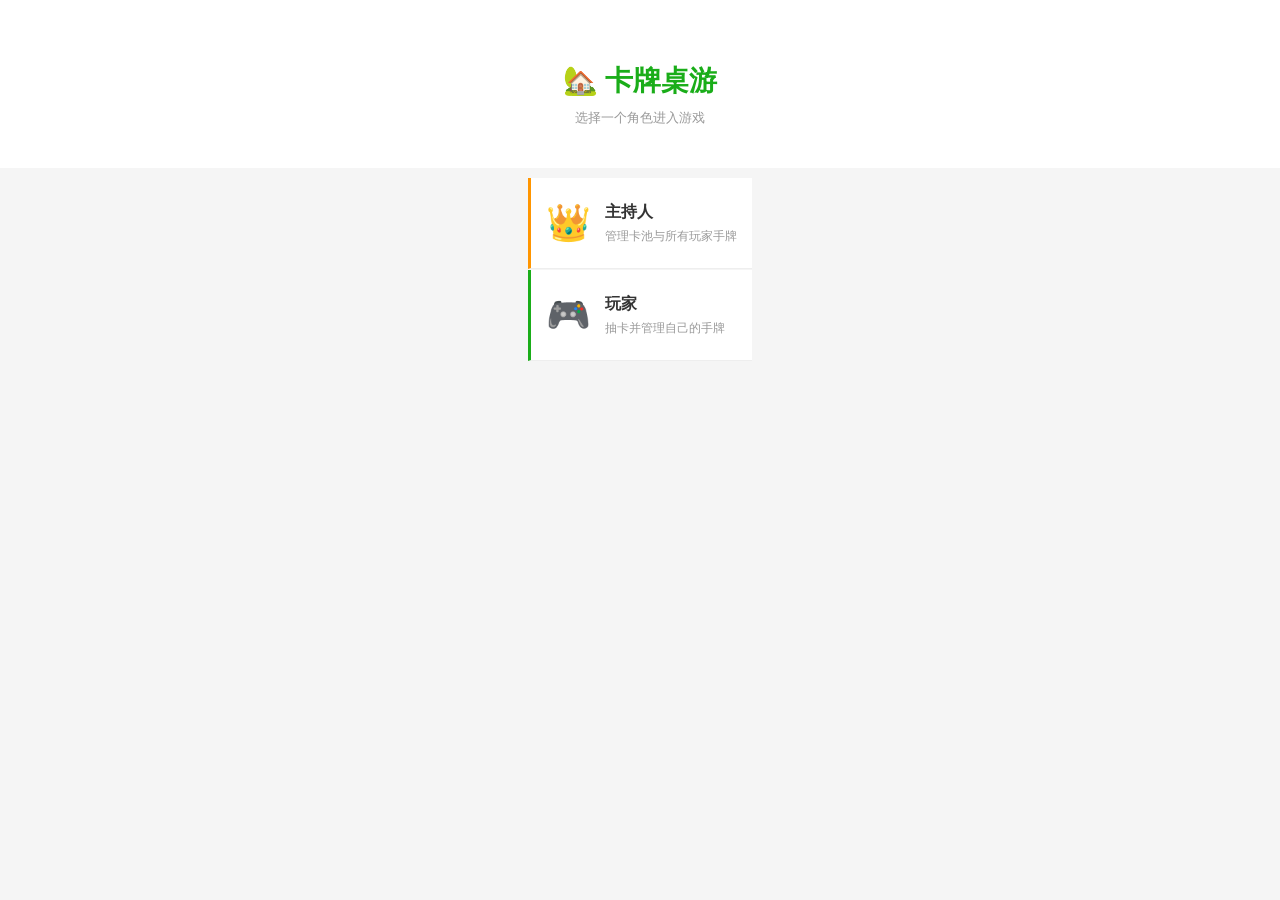
<file: index.html>
<!DOCTYPE html>
<html lang="zh-CN">
<head>
<meta charset="utf-8">
<meta name="viewport" content="width=device-width, initial-scale=1.0, maximum-scale=1.0, user-scalable=no, viewport-fit=cover"/>
<meta name="format-detection" content="telephone=no"/>
<meta name="format-detection" content="email=no"/>
<meta name="apple-mobile-web-app-capable" content="yes"/>
<meta name="apple-mobile-web-app-status-bar-style" content="black-translucent"/>
<meta name="x5-orientation" content="portrait"/>
<meta name="x5-page-mode" content="app"/>
<meta name="msapplication-tap-highlight" content="no"/>
<title>卡牌桌游 - 选择角色</title>
<link rel="stylesheet" href="style.css">
</head>
<body class="entry-page">
<div class="entry-header">
    <h1>🏡 卡牌桌游</h1>
    <p>选择一个角色进入游戏</p>
</div>

<div class="entry-content">
    <a href="host.html" class="entry-card host">
        <span class="entry-icon">👑</span>
        <div class="entry-info">
            <div class="entry-title">主持人</div>
            <div class="entry-desc">管理卡池与所有玩家手牌</div>
        </div>
    </a>
    
    <a href="player.html" class="entry-card player">
        <span class="entry-icon">🎮</span>
        <div class="entry-info">
            <div class="entry-title">玩家</div>
            <div class="entry-desc">抽卡并管理自己的手牌</div>
        </div>
    </a>
</div>

<!-- 自定义提示弹窗 -->
<div id="toastModal" class="modal toast-modal">
    <div class="toast-content">
        <div id="toastMessage" class="toast-message"></div>
        <button class="toast-btn" onclick="closeToast()">确定</button>
    </div>
</div>

<script src="app.js"></script>
</body>
</html>
</file>
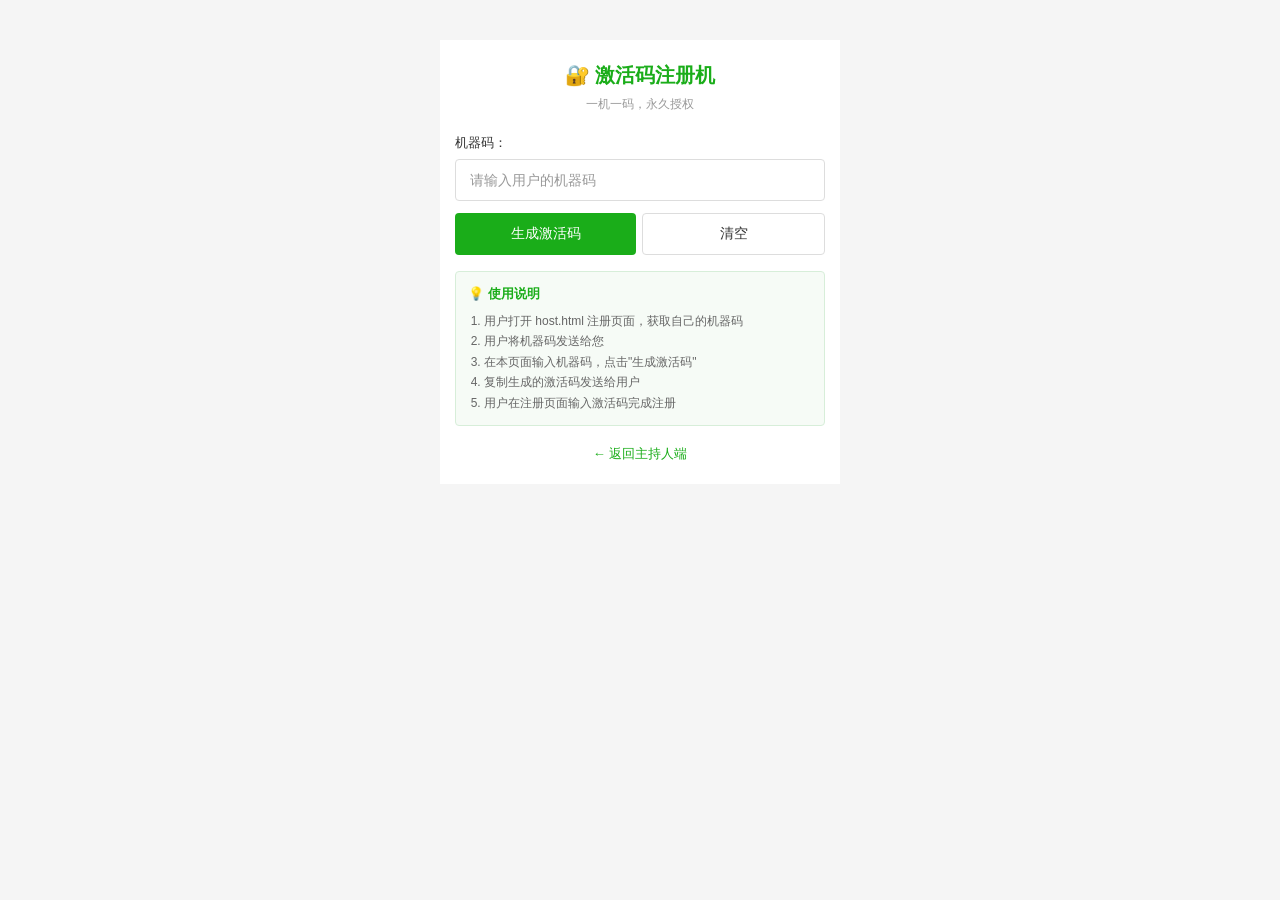
<file: admin.html>
<!DOCTYPE html>
<html lang="zh-CN">
<head>
    <meta charset="UTF-8">
    <meta name="viewport" content="width=device-width, initial-scale=1.0, maximum-scale=1.0, user-scalable=no, viewport-fit=cover"/>
    <meta name="format-detection" content="telephone=no"/>
    <meta name="format-detection" content="email=no"/>
    <meta name="apple-mobile-web-app-capable" content="yes"/>
    <meta name="apple-mobile-web-app-status-bar-style" content="black-translucent"/>
    <meta name="x5-orientation" content="portrait"/>
    <meta name="x5-page-mode" content="app"/>
    <meta name="msapplication-tap-highlight" content="no"/>
    <title>激活码注册机</title>
    <link rel="stylesheet" href="style.css">
    <style>
        body {
            background: #f5f5f5;
            min-height: 100vh;
            display: flex;
            align-items: flex-start;
            justify-content: center;
            padding: 40px 15px 20px;
        }
        
        .admin-container {
            background: #fff;
            border-radius: 0;
            padding: 20px 15px;
            width: 100%;
            max-width: 400px;
            margin: 0 auto;
        }
        
        .admin-header {
            text-align: center;
            margin-bottom: 20px;
        }
        
        .admin-header h1 {
            font-size: 20px;
            font-weight: 600;
            color: #1AAD19;
            margin-bottom: 5px;
        }
        
        .admin-header p {
            font-size: 12px;
            color: #999;
        }
        
        .form-label {
            display: block;
            font-size: 13px;
            font-weight: 500;
            color: #333;
            margin-bottom: 6px;
        }
        
        .code-box {
            background: #1AAD19;
            color: #fff;
            padding: 14px;
            border-radius: 4px;
            margin: 14px 0;
            text-align: center;
        }
        
        .code-box .label {
            font-size: 11px;
            opacity: 0.9;
            margin-bottom: 6px;
        }
        
        .code-box .code {
            font-size: 16px;
            font-weight: 600;
            letter-spacing: 2px;
            font-family: monospace;
            word-break: break-all;
            line-height: 1.5;
        }
        
        .tips-box {
            background: #F6FBF6;
            border: 1px solid #D7EED9;
            border-radius: 4px;
            padding: 12px;
            margin-top: 16px;
        }
        
        .tips-box h4 {
            font-size: 13px;
            color: #1AAD19;
            margin-bottom: 8px;
        }
        
        .tips-box ol {
            margin: 0;
            padding-left: 16px;
            font-size: 12px;
            color: #666;
            line-height: 1.7;
        }
        
        .admin-footer {
            text-align: center;
            margin-top: 16px;
        }
        
        .admin-footer a {
            color: #1AAD19;
            text-decoration: none;
            font-size: 13px;
        }
        
        @media (max-width: 480px) {
            body {
                padding: 30px 10px 15px;
            }
            
            .admin-container {
                padding: 15px 12px;
            }
            
            .admin-header h1 {
                font-size: 18px;
            }
            
            .code-box .code {
                font-size: 14px;
                letter-spacing: 1px;
            }
            
            .tips-box ol {
                font-size: 11px;
            }
            
            .admin-footer a {
                font-size: 12px;
            }
        }
        
        @media (max-width: 400px) {
            body {
                padding: 20px 8px 10px;
            }
            
            .admin-container {
                padding: 12px 10px;
            }
            
            .admin-header h1 {
                font-size: 16px;
            }
            
            .admin-header p {
                font-size: 11px;
            }
            
            .form-label {
                font-size: 12px;
            }
            
            .code-box {
                padding: 10px;
            }
            
            .code-box .code {
                font-size: 12px;
                letter-spacing: 0;
            }
            
            .tips-box {
                padding: 8px;
            }
            
            .tips-box h4 {
                font-size: 12px;
            }
            
            .tips-box ol {
                font-size: 10px;
                line-height: 1.5;
            }
        }
    </style>
</head>
<body>
    <div class="admin-container">
        <div class="admin-header">
            <h1>🔐 激活码注册机</h1>
            <p>一机一码，永久授权</p>
        </div>
        
        <label class="form-label">机器码：</label>
        <input type="text" id="machineCode" class="input" placeholder="请输入用户的机器码" style="margin-bottom:12px;">
        
        <div style="display:flex;gap:6px;flex-wrap:wrap;">
            <button class="btn btn-primary" style="flex:1;min-width:100px;" onclick="generateCode()">生成激活码</button>
            <button class="btn btn-default" style="flex:1;min-width:70px;" onclick="resetForm()">清空</button>
        </div>
        
        <div id="codeDisplay" class="code-box" style="display:none;">
            <div class="label">激活码</div>
            <div id="activationCode" class="code"></div>
        </div>
        
        <button id="copyBtn" class="btn btn-success btn-block" style="display:none;margin-top:10px;" onclick="copyCode()">
            复制激活码
        </button>
        
        <div class="tips-box">
            <h4>💡 使用说明</h4>
            <ol>
                <li>用户打开 host.html 注册页面，获取自己的机器码</li>
                <li>用户将机器码发送给您</li>
                <li>在本页面输入机器码，点击"生成激活码"</li>
                <li>复制生成的激活码发送给用户</li>
                <li>用户在注册页面输入激活码完成注册</li>
            </ol>
        </div>
        
        <div class="admin-footer">
            <a href="host.html">← 返回主持人端</a>
        </div>
    </div>

    <script>
        function generateActivationCode(machineCode) {
            let code = '';
            let seed = 0;
            for (let i = 0; i < machineCode.length; i++) {
                seed += machineCode.charCodeAt(i);
            }
            for (let i = 0; i < 4; i++) {
                let group = '';
                for (let j = 0; j < 4; j++) {
                    seed = (seed * 9301 + 49297) % 233280;
                    const randomValue = seed / 233280;
                    const charCode = Math.floor(randomValue * 36);
                    group += charCode.toString(36).toUpperCase();
                }
                code += (i > 0 ? '-' : '') + group;
            }
            return code;
        }
        
        function generateCode() {
            const machineCode = document.getElementById('machineCode').value.trim().toUpperCase();
            if (!machineCode) {
                alert('请输入机器码');
                return;
            }
            if (!machineCode.startsWith('MC')) {
                alert('机器码格式不正确，应以 MC 开头');
                return;
            }
            const activationCode = generateActivationCode(machineCode);
            document.getElementById('activationCode').textContent = activationCode;
            document.getElementById('codeDisplay').style.display = 'block';
            document.getElementById('copyBtn').style.display = 'block';
        }
        
        function copyCode() {
            const code = document.getElementById('activationCode').textContent;
            navigator.clipboard.writeText(code).then(() => {
                alert('激活码已复制！');
            }).catch(err => {
                prompt('请手动复制:', code);
            });
        }
        
        function resetForm() {
            document.getElementById('machineCode').value = '';
            document.getElementById('codeDisplay').style.display = 'none';
            document.getElementById('copyBtn').style.display = 'none';
        }
    </script>
</body>
</html>
</file>
<file: style.css>
/* ==================== 微信小程序风格 - 简洁扁平 ==================== */
/* 主题色: 微信绿 #07c160, 主色: #1989fa */

* {
    box-sizing: border-box;
    margin: 0;
    padding: 0;
    -webkit-tap-highlight-color: transparent;
    -webkit-font-smoothing: antialiased;
    -webkit-text-size-adjust: 100%;
    -ms-text-size-adjust: 100%;
}

html {
    font-size: 15px;
    -webkit-text-size-adjust: 100%;
    -ms-text-size-adjust: 100%;
}

body {
    font-family: -apple-system, BlinkMacSystemFont, "PingFang SC", "Helvetica Neue", Helvetica, Arial, sans-serif;
    background: #f5f5f5;
    color: #333;
    line-height: 1.5;
    min-height: 100vh;
    overflow-x: hidden;
    -webkit-overflow-scrolling: touch;
}

/* 微信浏览器安全区适配 */
@supports (padding: env(safe-area-inset-top)) {
    body {
        padding-top: env(safe-area-inset-top);
        padding-bottom: env(safe-area-inset-bottom);
        padding-left: env(safe-area-inset-left);
        padding-right: env(safe-area-inset-right);
    }
    
    .nav-bar {
        padding-top: calc(15px + env(safe-area-inset-top));
    }
    
    .back-link {
        padding-top: calc(12px + env(safe-area-inset-top));
    }
}

/* 微信浏览器按钮点击效果优化 */
button, a, .btn {
    -webkit-tap-highlight-color: transparent;
    -webkit-touch-callout: none;
    -webkit-user-select: none;
    user-select: none;
}

/* 微信浏览器输入框修复 */
input, select, textarea {
    -webkit-appearance: none;
    -moz-appearance: none;
    appearance: none;
    border-radius: 0;
}

input:focus, select:focus, textarea:focus {
    outline: none;
    -webkit-tap-highlight-color: transparent;
}

/* 微信浏览器禁用长按菜单 */
img, .card-item, .player-item {
    -webkit-touch-callout: none;
    -webkit-user-select: none;
    user-select: none;
}

/* 修复iOS微信字体大小自动调整问题 */
@media screen and (max-width: 400px) {
    html, body {
        -webkit-text-size-adjust: 100%;
        text-size-adjust: 100%;
    }
    
    input, select, textarea {
        font-size: 16px !important;
    }
}

/* 微信浏览器fixed定位修复 */
.modal {
    -webkit-transform: translateZ(0);
    transform: translateZ(0);
    -webkit-backface-visibility: hidden;
    backface-visibility: hidden;
}

/* 微信浏览器滚动优化 */
.modal-content,
.card-grid,
.log-box,
.gift-targets,
.player-list {
    -webkit-overflow-scrolling: touch;
}

/* 微信浏览器安全区域按钮适配 */
.nav-actions {
    padding-bottom: env(safe-area-inset-bottom);
}

/* 微信底部导航安全区 */
.status-bar {
    padding-bottom: calc(12px + env(safe-area-inset-bottom, 0px));
}

/* ==================== 基础容器 ==================== */
.container {
    width: 100%;
    max-width: 750px;
    margin: 0 auto;
    padding: 10px;
}

/* ==================== 卡片组件 ==================== */
.card {
    background: #fff;
    border-radius: 0;
    padding: 15px;
    margin-bottom: 1px;
    box-shadow: none;
    border-bottom: 1px solid #eee;
}

.card:last-child {
    border-bottom: none;
}

.card-title {
    font-size: 15px;
    font-weight: 600;
    color: #333;
    margin-bottom: 12px;
    display: flex;
    align-items: center;
    justify-content: space-between;
    flex-wrap: wrap;
    gap: 8px;
}

/* ==================== 按钮组件 ==================== */
.btn {
    display: inline-flex;
    align-items: center;
    justify-content: center;
    padding: 8px 16px;
    font-size: 14px;
    border: none;
    border-radius: 4px;
    cursor: pointer;
    text-decoration: none;
    min-height: 40px;
    touch-action: manipulation;
    background: #fff;
    color: #333;
}

.btn:active {
    opacity: 0.7;
}

.btn-primary {
    background: #1AAD19;
    color: #fff;
}

.btn-success {
    background: #1AAD19;
    color: #fff;
}

.btn-warning {
    background: #FF9500;
    color: #fff;
}

.btn-danger {
    background: #FA5151;
    color: #fff;
}

.btn-default {
    background: #fff;
    color: #333;
    border: 1px solid #ddd;
}

.btn-block {
    width: 100%;
    display: flex;
}

.btn-small {
    padding: 6px 10px;
    font-size: 12px;
    min-height: 30px;
    border-radius: 3px;
}

.btn-mini {
    padding: 4px 8px;
    font-size: 11px;
    min-height: 24px;
    border-radius: 2px;
}

/* ==================== 输入组件 ==================== */
.input {
    width: 100%;
    padding: 10px 12px;
    font-size: 14px;
    border: 1px solid #ddd;
    border-radius: 4px;
    background: #fff;
    color: #333;
    min-height: 40px;
}

.input:focus {
    outline: none;
    border-color: #1AAD19;
}

.input::placeholder {
    color: #999;
}

select.input {
    appearance: none;
    -webkit-appearance: none;
    background-image: url("data:image/svg+xml,%3Csvg xmlns='http://www.w3.org/2000/svg' width='10' height='6' viewBox='0 0 10 6'%3E%3Cpath fill='%23999' d='M0 0l5 6 5-6z'/%3E%3C/svg%3E");
    background-repeat: no-repeat;
    background-position: right 10px center;
    padding-right: 28px;
}

/* 输入行 */
.input-row {
    display: flex;
    gap: 8px;
    align-items: center;
    flex-wrap: wrap;
}

.input-row .input {
    flex: 1;
    min-width: 80px;
}

.input-row .btn {
    flex-shrink: 0;
}

/* ==================== 工具栏 ==================== */
.toolbar {
    background: #fff;
    padding: 10px 15px;
    display: flex;
    flex-direction: column;
    gap: 10px;
    border-bottom: 1px solid #eee;
}

.toolbar-section {
    width: 100%;
}

.toolbar-section h4 {
    font-size: 11px;
    color: #999;
    margin-bottom: 5px;
    font-weight: 400;
}

/* ==================== 导航栏 ==================== */
.nav-bar {
    background: #fff;
    color: #333;
    padding: 15px;
    border-bottom: 1px solid #eee;
}

.nav-bar .nav-title {
    font-size: 17px;
    font-weight: 600;
    margin-bottom: 10px;
}

.nav-bar .nav-info {
    display: flex;
    flex-wrap: wrap;
    gap: 6px;
    font-size: 12px;
    color: #666;
}

.nav-bar .nav-info span {
    background: #f5f5f5;
    padding: 3px 8px;
    border-radius: 3px;
}

.nav-bar .nav-actions {
    display: flex;
    gap: 8px;
    margin-top: 10px;
    flex-wrap: wrap;
}

/* ==================== 玩家卡片 ==================== */
.player-grid {
    display: grid;
    grid-template-columns: repeat(auto-fill, minmax(130px, 1fr));
    gap: 8px;
}

.player-item {
    background: #fff;
    border-radius: 4px;
    padding: 12px 10px;
    text-align: center;
    cursor: pointer;
    border: 1px solid #eee;
    position: relative;
}

.player-item:active {
    background: #f5f5f5;
}

.player-item.taken {
    border-color: #1AAD19;
    background: #F6FBF6;
}

.player-avatar {
    width: 44px;
    height: 44px;
    border-radius: 50%;
    background: #1AAD19;
    color: #fff;
    display: flex;
    align-items: center;
    justify-content: center;
    margin: 0 auto 6px;
    font-size: 18px;
}

.player-name {
    font-size: 13px;
    font-weight: 500;
    color: #333;
    margin-bottom: 3px;
}

.player-count {
    font-size: 11px;
    color: #999;
}

.player-actions {
    position: absolute;
    top: 4px;
    right: 4px;
    display: flex;
    gap: 3px;
}

.player-btn {
    width: 22px;
    height: 22px;
    border-radius: 50%;
    border: none;
    color: #fff;
    font-size: 11px;
    cursor: pointer;
    display: flex;
    align-items: center;
    justify-content: center;
}

.player-btn.kick {
    background: #FF9500;
}

.player-btn.remove {
    background: #FA5151;
}

/* ==================== 卡牌组件 ==================== */
.card-grid {
    display: flex;
    flex-wrap: wrap;
    gap: 8px;
    padding: 10px;
    background: #fafafa;
    border-radius: 4px;
    min-height: 70px;
}

.card-grid.empty {
    align-items: center;
    justify-content: center;
    color: #ccc;
    font-size: 13px;
}

.card-item {
    width: 55px;
    height: 75px;
    border-radius: 4px;
    background: #fff;
    box-shadow: 0 1px 3px rgba(0,0,0,0.1);
    cursor: pointer;
    overflow: hidden;
    position: relative;
    border: 1px solid #eee;
}

.card-item:active {
    opacity: 0.8;
}

.card-item img {
    width: 100%;
    height: 100%;
    object-fit: cover;
}

.card-name {
    position: absolute;
    bottom: 0;
    left: 0;
    right: 0;
    background: linear-gradient(transparent, rgba(0,0,0,0.6));
    color: #fff;
    font-size: 8px;
    padding: 10px 2px 2px;
    text-align: center;
    white-space: nowrap;
    overflow: hidden;
    text-overflow: ellipsis;
}

.card-mini {
    width: 40px;
    height: 55px;
    border-radius: 3px;
}

.card-mini .card-name {
    font-size: 6px;
    padding: 6px 1px 1px;
}

/* ==================== 手牌区域 ==================== */
.hand-area {
    display: flex;
    flex-wrap: wrap;
    gap: 6px;
    padding: 8px 0;
    min-height: 80px;
}

/* ==================== 标签页 ==================== */
.tabs {
    display: flex;
    gap: 8px;
    overflow-x: auto;
    padding-bottom: 8px;
    -webkit-overflow-scrolling: touch;
    flex-wrap: nowrap;
}

.tabs::-webkit-scrollbar {
    display: none;
}

.tab {
    padding: 6px 14px;
    background: #fff;
    border: 1px solid #ddd;
    border-radius: 16px;
    font-size: 12px;
    color: #666;
    white-space: nowrap;
    cursor: pointer;
    flex-shrink: 0;
}

.tab:active {
    opacity: 0.7;
}

.tab.active {
    background: #1AAD19;
    color: #fff;
    border-color: #1AAD19;
}

/* ==================== 模态框 ==================== */
.modal {
    display: none;
    position: fixed;
    top: 0;
    left: 0;
    right: 0;
    bottom: 0;
    background: transparent;
    z-index: 1000;
    align-items: center;
    justify-content: center;
}

.modal.show {
    display: flex;
}

.modal-content {
    background: #fff;
    border-radius: 8px;
    padding: 20px;
    max-width: 95%;
    max-height: 90vh;
    width: 95%;
    overflow: auto;
    position: relative;
    box-sizing: border-box;
}

.modal-close {
    position: absolute;
    top: 10px;
    right: 10px;
    width: 28px;
    height: 28px;
    border-radius: 50%;
    background: rgba(0, 0, 0, 0.08);
    color: #666;
    font-size: 18px;
    cursor: pointer;
    display: flex;
    align-items: center;
    justify-content: center;
    border: none;
}

.modal-close:active {
    background: rgba(0, 0, 0, 0.15);
}

.modal-title {
    font-size: 16px;
    font-weight: 600;
    text-align: center;
    margin: 10px 0 14px;
}

.modal-actions {
    display: flex;
    gap: 8px;
    margin-top: 14px;
    flex-wrap: wrap;
}

.modal-actions .btn {
    flex: 1;
}

/* 图片查看器 - 最大化显示 */
.modal-image-viewer {
    background: rgba(0, 0, 0, 0) !important;
    padding: 0 !important;
}

.modal-image-viewer .modal-content {
    background: transparent !important;
    padding: 0 !important;
    box-shadow: none !important;
    max-width: 100% !important;
    max-height: 100% !important;
    width: 100% !important;
    height: 100vh !important;
    display: flex !important;
    flex-direction: column !important;
    align-items: center !important;
    justify-content: center !important;
    border-radius: 0 !important;
    position: relative !important;
}

.modal-image-viewer .modal-close {
    position: fixed !important;
    top: 10px !important;
    right: 10px !important;
    width: 36px !important;
    height: 36px !important;
    background: rgba(0,0,0,0.5) !important;
    color: #fff !important;
    z-index: 1001 !important;
    font-size: 20px !important;
    border: none !important;
    border-radius: 50% !important;
    cursor: pointer !important;
}

.modal-image-viewer .modal-content {
    background: rgba(255,255,255,0.95) !important;
    box-shadow: none !important;
    padding: 50px 10px 10px !important;
    max-width: none !important;
    max-height: none !important;
    width: auto !important;
    height: auto !important;
    overflow: visible !important;
    position: fixed !important;
    top: 0 !important;
    left: 0 !important;
    right: 0 !important;
    bottom: 0 !important;
    display: flex !important;
    flex-direction: column !important;
    align-items: center !important;
    justify-content: center !important;
}

.modal-image-viewer img {
    width: 80vw !important;
    height: auto !important;
    max-width: 800px !important;
    max-height: 85vh !important;
    display: block !important;
    border-radius: 8px !important;
    box-shadow: 0 4px 20px rgba(0,0,0,0.3) !important;
    object-fit: contain !important;
    background: #fff !important;
}

.modal-image-viewer .modal-name {
    color: #fff;
    text-align: center;
    margin-top: 10px;
    font-size: 14px;
    position: fixed;
    bottom: 20px;
    left: 0;
    right: 0;
    text-shadow: 0 1px 3px rgba(0,0,0,0.5);
}

/* ==================== 确认弹窗 ==================== */
.confirm-modal {
    text-align: center;
}

.confirm-icon {
    font-size: 42px;
    margin-bottom: 10px;
}

.confirm-message {
    font-size: 14px;
    color: #333;
    margin-bottom: 18px;
    line-height: 1.6;
}

/* ==================== 游戏日志 ==================== */
.log-box {
    background: #fff;
    border-radius: 4px;
    padding: 10px;
    margin-bottom: 10px;
    max-height: 100px;
    overflow-y: auto;
}

.log-item {
    font-size: 12px;
    color: #666;
    padding: 5px 0;
    border-bottom: 1px solid #f5f5f5;
    display: flex;
    gap: 6px;
}

.log-item:last-child {
    border-bottom: none;
}

.log-time {
    color: #ccc;
    font-size: 10px;
    flex-shrink: 0;
}

.log-text {
    flex: 1;
}

.log-text.draw { color: #1AAD19; }
.log-text.use { color: #1989FA; }
.log-text.discard { color: #FA5151; }
.log-text.system { color: #999; font-style: italic; }
.log-text.player { color: #FF9500; }
.log-text.info { color: #1989FA; }

/* ==================== 返回链接 ==================== */
.back-link {
    display: flex;
    align-items: center;
    gap: 4px;
    padding: 12px 15px;
    color: #1AAD19;
    text-decoration: none;
    font-size: 14px;
    background: #fff;
    border-bottom: 1px solid #eee;
}

.back-link:active {
    background: #f5f5f5;
}

/* ==================== 空状态 ==================== */
.empty-state {
    text-align: center;
    padding: 24px 16px;
    color: #ccc;
    font-size: 13px;
}

/* ==================== 连接状态 ==================== */
.status-bar {
    background: #fff;
    color: #333;
    padding: 12px 15px;
    display: flex;
    align-items: center;
    justify-content: space-between;
    flex-wrap: wrap;
    gap: 10px;
    border-bottom: 1px solid #eee;
}

.status-dot {
    width: 8px;
    height: 8px;
    border-radius: 50%;
    flex-shrink: 0;
}

.status-dot.online {
    background: #1AAD19;
}

.status-dot.offline {
    background: #ccc;
}

.status-info {
    display: flex;
    align-items: center;
    gap: 6px;
    font-size: 12px;
    color: #666;
}

.status-actions {
    display: flex;
    gap: 6px;
    flex-wrap: wrap;
}

/* ==================== 入口页面 ==================== */
.entry-page {
    min-height: 100vh;
    display: flex;
    flex-direction: column;
    background: #f5f5f5;
}

.entry-header {
    padding: 50px 20px 30px;
    text-align: center;
    background: #fff;
    margin-bottom: 10px;
}

.entry-header h1 {
    font-size: 24px;
    font-weight: 600;
    color: #1AAD19;
    margin-bottom: 6px;
}

.entry-header p {
    font-size: 13px;
    color: #999;
}

.entry-content {
    flex: 1;
    padding: 0 15px 20px;
}

.entry-card {
    background: #fff;
    border-radius: 0;
    padding: 18px 15px;
    margin-bottom: 1px;
    text-decoration: none;
    display: flex;
    align-items: center;
    gap: 14px;
    border-bottom: 1px solid #eee;
}

.entry-card:active {
    background: #f5f5f5;
}

.entry-card.host {
    border-left: 3px solid #FF9500;
}

.entry-card.player {
    border-left: 3px solid #1AAD19;
}

.entry-icon {
    font-size: 36px;
    flex-shrink: 0;
}

.entry-info {
    flex: 1;
}

.entry-title {
    font-size: 16px;
    font-weight: 600;
    color: #333;
    margin-bottom: 3px;
}

.entry-desc {
    font-size: 12px;
    color: #999;
}

/* ==================== 玩家选择 ==================== */
.player-list {
    display: flex;
    flex-direction: column;
    gap: 8px;
}

.player-option {
    display: flex;
    align-items: center;
    background: #fff;
    border: 1px solid #eee;
    border-radius: 4px;
    padding: 12px 14px;
    cursor: pointer;
}

.player-option:active {
    background: #f5f5f5;
}

.player-option.selected {
    border-color: #1AAD19;
    background: #F6FBF6;
}

.player-option .player-avatar-small {
    width: 34px;
    height: 34px;
    border-radius: 50%;
    background: #1AAD19;
    color: #fff;
    display: flex;
    align-items: center;
    justify-content: center;
    font-size: 13px;
    margin-right: 10px;
    flex-shrink: 0;
}

/* ==================== 赠送功能 ==================== */
.gift-section {
    margin-top: 14px;
}

.gift-targets {
    display: flex;
    flex-direction: column;
    gap: 6px;
    max-height: 180px;
    overflow-y: auto;
}

/* ==================== 滚动条 ==================== */
::-webkit-scrollbar {
    width: 3px;
    height: 3px;
}

::-webkit-scrollbar-track {
    background: transparent;
}

::-webkit-scrollbar-thumb {
    background: #ddd;
    border-radius: 2px;
}

/* ==================== 移动端适配 (768px以上) ==================== */
@media screen and (min-width: 768px) {
    html {
        font-size: 15px;
    }
    
    .container {
        padding: 15px;
        max-width: 600px;
    }
    
    .card {
        border-radius: 4px;
        padding: 16px;
        margin-bottom: 10px;
    }
    
    .toolbar {
        flex-direction: row;
        flex-wrap: wrap;
        padding: 12px 15px;
    }
    
    .toolbar-section {
        flex: 1;
        min-width: 180px;
    }
    
    .player-grid {
        grid-template-columns: repeat(auto-fill, minmax(140px, 1fr));
        gap: 10px;
    }
    
    .card-item {
        width: 60px;
        height: 82px;
    }
    
    .card-mini {
        width: 45px;
        height: 62px;
    }
    
    .card-grid {
        gap: 10px;
        padding: 12px;
    }
    
    .modal-content {
        max-width: 500px;
        padding: 24px;
        border-radius: 8px;
    }
    
    .entry-header {
        padding: 60px 20px 40px;
    }
    
    .entry-header h1 {
        font-size: 28px;
    }
    
    .entry-content {
        max-width: 400px;
        margin: 0 auto;
    }
    
    .player-list {
        display: grid;
        grid-template-columns: repeat(auto-fill, minmax(180px, 1fr));
        gap: 10px;
    }
    
    .btn {
        min-height: 42px;
        padding: 10px 20px;
    }
    
    .input {
        min-height: 42px;
        padding: 10px 14px;
    }
    
    .log-box {
        max-height: 120px;
    }
}

/* ==================== 平板适配 (1024px以上) ==================== */
@media screen and (min-width: 1024px) {
    body {
        background: #f5f5f5;
    }
    
    .container {
        max-width: 800px;
        padding: 20px;
    }
    
    .card {
        margin-bottom: 10px;
        border-radius: 4px;
    }
    
    .player-grid {
        grid-template-columns: repeat(auto-fill, minmax(150px, 1fr));
    }
    
    .entry-card:active {
        transform: none;
    }
}

/* ==================== 桌面端适配 (1200px以上) ==================== */
@media screen and (min-width: 1200px) {
    .container {
        max-width: 900px;
    }
    
    .player-grid {
        grid-template-columns: repeat(auto-fill, minmax(160px, 1fr));
    }
}

/* ==================== 手机端适配 (400px以下) ==================== */
@media screen and (max-width: 400px) {
    html {
        font-size: 14px;
    }
    
    * {
        max-width: 100% !important;
        box-sizing: border-box;
    }
    
    body {
        overflow-x: hidden;
        min-width: 0;
    }
    
    .container {
        padding: 0;
        max-width: 100%;
        box-sizing: border-box;
    }
    
    .card {
        padding: 12px 15px;
        border-radius: 0;
        max-width: 100%;
        box-sizing: border-box;
    }
    
    .card-title {
        font-size: 14px;
        flex-direction: column;
        align-items: flex-start;
    }
    
    /* 入口页面优化 */
    .entry-header {
        padding: 35px 15px 20px;
    }
    
    .entry-header h1 {
        font-size: 20px;
    }
    
    .entry-content {
        padding: 0;
    }
    
    .entry-card {
        padding: 14px 15px;
        gap: 12px;
    }
    
    .entry-icon {
        font-size: 30px;
    }
    
    .entry-title {
        font-size: 14px;
    }
    
    /* 玩家网格优化 */
    .player-grid {
        grid-template-columns: repeat(2, 1fr);
        gap: 6px;
    }
    
    .player-item {
        padding: 10px 8px;
        border-radius: 3px;
    }
    
    .player-avatar {
        width: 38px;
        height: 38px;
        font-size: 15px;
    }
    
    .player-name {
        font-size: 12px;
    }
    
    /* 卡牌尺寸优化 */
    .card-item {
        width: 48px;
        height: 65px;
        border-radius: 3px;
    }
    
    .card-mini {
        width: 34px;
        height: 46px;
    }
    
    .card-name {
        font-size: 6px;
        padding: 8px 1px 1px;
    }
    
    .card-mini .card-name {
        font-size: 5px;
    }
    
    /* 工具栏优化 */
    .toolbar {
        padding: 8px 12px;
        gap: 8px;
    }
    
    .toolbar-section {
        width: 100%;
    }
    
    .toolbar-section h4 {
        font-size: 10px;
    }
    
    .input-row {
        flex-direction: column;
        gap: 6px;
    }
    
    .input-row .input {
        width: 100%;
    }
    
    .input-row .btn {
        width: 100%;
    }
    
    /* 状态栏优化 */
    .status-bar {
        padding: 10px 12px;
        flex-direction: column;
        align-items: flex-start;
        gap: 8px;
    }
    
    .status-actions {
        width: 100%;
    }
    
    #joinRoomForm {
        width: 100%;
        display: flex;
        gap: 6px;
    }
    
    #roomIdInput {
        flex: 1;
        width: 100% !important;
    }
    
    /* 导航栏优化 */
    .nav-bar {
        padding: 12px 15px;
    }
    
    .nav-bar .nav-title {
        font-size: 15px;
    }
    
    .nav-actions {
        flex-wrap: wrap;
    }
    
    /* 按钮优化 */
    .btn {
        padding: 8px 12px;
        font-size: 13px;
        min-height: 38px;
        border-radius: 3px;
    }
    
    .btn-small {
        padding: 5px 8px;
        font-size: 11px;
        min-height: 28px;
    }
    
    /* 模态框优化 */
    .modal-content {
        padding: 15px;
        border-radius: 6px;
    }
    
    .modal-title {
        font-size: 15px;
    }
    
    /* 输入框优化 */
    .input {
        padding: 8px 10px;
        font-size: 13px;
        min-height: 38px;
    }
    
    select.input {
        background-position: right 8px center;
        padding-right: 24px;
    }
    
    /* 标签页优化 */
    .tab {
        padding: 5px 10px;
        font-size: 11px;
        border-radius: 12px;
    }
    
    /* 玩家选择列表优化 */
    .player-list {
        gap: 6px;
    }
    
    .player-option {
        padding: 10px 12px;
    }
    
    .player-option .player-avatar-small {
        width: 30px;
        height: 30px;
        font-size: 12px;
        margin-right: 8px;
    }
    
    /* 游戏日志优化 */
    .log-box {
        max-height: 80px;
        padding: 8px;
    }
    
    .log-item {
        font-size: 11px;
        padding: 4px 0;
    }
    
    /* 手牌区域优化 */
    .hand-area {
        gap: 5px;
        min-height: 70px;
    }
    
    /* 卡池区域优化 */
    .card-grid {
        gap: 6px;
        padding: 8px;
    }
    
    /* 模态框操作按钮 */
    .modal-actions {
        flex-direction: column;
    }
    
    .modal-actions .btn {
        width: 100%;
    }
    
    /* 玩家弹窗优化 */
    #playerHandModal .modal-content {
        max-width: 100%;
        margin: 10px;
        padding: 12px;
    }
    
    #playerHandModal .modal-actions {
        flex-direction: column;
    }
    
    #playerHandModal select.input {
        width: 100%;
    }
    
    /* 赠送面板优化 */
    #giftPanel .modal-content {
        padding: 12px;
    }
    
    .gift-targets {
        max-height: 120px;
    }
    
    /* 返回链接优化 */
    .back-link {
        padding: 10px 12px;
        font-size: 13px;
    }
    
    /* 确认弹窗优化 */
    .confirm-icon {
        font-size: 36px;
    }
    
    .confirm-message {
        font-size: 13px;
    }
    
    /* 模态框强制覆盖 */
    .modal-content {
        width: calc(100% - 16px) !important;
        max-width: calc(100% - 16px) !important;
        margin: 8px !important;
        padding: 14px !important;
    }
    
    /* 模态框内容flex布局修复 */
    .modal-actions {
        flex-direction: column !important;
    }
    
    .modal-actions > * {
        width: 100% !important;
        flex: none !important;
    }
    
    /* 输入框flex修复 */
    .input-row > * {
        width: 100% !important;
        flex: none !important;
    }
    
    /* 玩家选项flex修复 */
    .player-option {
        flex-wrap: wrap;
    }
}

/* ==================== 手机端适配 (401px-480px) ==================== */
@media screen and (min-width: 401px) and (max-width: 480px) {
    html {
        font-size: 14px;
    }
    
    * {
        max-width: 100%;
        box-sizing: border-box;
    }
    
    .container {
        padding: 0;
        max-width: 100%;
    }
    
    .player-grid {
        grid-template-columns: repeat(2, 1fr);
        gap: 8px;
    }
    
    .card-item {
        width: 52px;
        height: 70px;
    }
    
    .toolbar {
        padding: 8px 12px;
    }
    
    .toolbar-section {
        width: 100%;
    }
    
    .input-row {
        flex-wrap: wrap;
    }
    
    .status-bar {
        flex-wrap: wrap;
    }
    
    /* 模态框修复 */
    .modal-content {
        width: calc(100% - 16px) !important;
        max-width: calc(100% - 16px) !important;
        margin: 8px !important;
    }
}

/* ==================== 主持人端卡牌样式 ==================== */

/* 卡牌卡面 */
.card-front {
    width: 100%;
    height: 100%;
    display: flex;
    align-items: center;
    justify-content: center;
    overflow: hidden;
    border-radius: 4px;
}

.card-front img {
    width: 100%;
    height: 100%;
    object-fit: cover;
}

/* 主持人端卡牌容器 */
.host-card {
    width: 65px;
    height: 88px;
    border-radius: 4px;
    background: #fff;
    box-shadow: 0 1px 3px rgba(0,0,0,0.1);
    overflow: hidden;
    position: relative;
    cursor: pointer;
    display: flex;
    flex-direction: column;
    border: 1px solid #eee;
}

.host-card .card-name {
    position: absolute;
    bottom: 0;
    left: 0;
    right: 0;
    background: linear-gradient(transparent, rgba(0,0,0,0.6));
    color: #fff;
    font-size: 8px;
    padding: 8px 2px 2px;
    text-align: center;
    white-space: nowrap;
    overflow: hidden;
    text-overflow: ellipsis;
}

.host-card .card-actions {
    position: absolute;
    top: 2px;
    right: 2px;
    opacity: 0;
}

.host-card:active .card-actions {
    opacity: 1;
}

.card-action {
    width: 18px;
    height: 18px;
    border-radius: 50%;
    border: none;
    background: rgba(0,0,0,0.5);
    color: #fff;
    font-size: 10px;
    cursor: pointer;
    display: flex;
    align-items: center;
    justify-content: center;
}

.card-action.discard {
    background: #FA5151;
}

/* 玩家卡片（主持人端） */
.player-card {
    background: #fff;
    border-radius: 4px;
    padding: 12px;
    cursor: pointer;
    border: 1px solid #eee;
    display: flex;
    align-items: center;
    gap: 10px;
}

.player-card:active {
    background: #f5f5f5;
}

.player-card.taken {
    border-color: #1AAD19;
    background: #F6FBF6;
}

.player-card .player-avatar {
    width: 40px;
    height: 40px;
    flex-shrink: 0;
}

.player-card .player-info {
    flex: 1;
    min-width: 0;
}

.player-card .player-info .player-name {
    font-size: 13px;
    font-weight: 500;
    color: #333;
    margin-bottom: 2px;
}

.player-card .player-info .player-hand-count {
    font-size: 11px;
    color: #999;
}

.player-card .player-actions {
    display: flex;
    gap: 5px;
    flex-shrink: 0;
}

.player-btn.kick-btn,
.player-btn.remove-btn {
    width: 24px;
    height: 24px;
    border-radius: 3px;
    border: none;
    font-size: 11px;
    cursor: pointer;
    display: flex;
    align-items: center;
    justify-content: center;
}

.player-btn.kick-btn {
    background: #FF9500;
    color: #fff;
}

.player-btn.remove-btn {
    background: #FA5151;
    color: #fff;
}

/* 卡池标签 */
.pool-tab {
    padding: 6px 14px;
    background: #fff;
    border: 1px solid #ddd;
    border-radius: 16px;
    font-size: 12px;
    color: #666;
    cursor: pointer;
}

.pool-tab:active {
    opacity: 0.7;
}

.pool-tab.active {
    background: #1AAD19;
    color: #fff;
    border-color: #1AAD19;
}

/* 卡池区域 */
.pool-box {
    margin-top: 10px;
}

.pool-header {
    display: flex;
    align-items: center;
    justify-content: space-between;
    margin-bottom: 10px;
    flex-wrap: wrap;
    gap: 6px;
}

.pool-title {
    font-size: 13px;
    font-weight: 500;
    color: #333;
}

.pool-cards {
    display: flex;
    flex-wrap: wrap;
    gap: 8px;
    background: #fafafa;
    border-radius: 4px;
    padding: 10px;
    min-height: 90px;
}

.pool-cards.empty {
    align-items: center;
    justify-content: center;
}

.pool-cards .card {
    width: 65px;
    height: 88px;
    border-radius: 4px;
    background: #fff;
    box-shadow: 0 1px 3px rgba(0,0,0,0.1);
    cursor: pointer;
    overflow: hidden;
    position: relative;
    padding: 0;
    border: 1px solid #e0e0e0;
}

.pool-cards .card:active {
    opacity: 0.8;
}

.pool-cards .card .card-front {
    width: 100%;
    height: 100%;
}

.pool-cards .card .card-front img {
    width: 100%;
    height: 100%;
    object-fit: contain;
}

.pool-cards .card .card-name {
    position: absolute;
    bottom: 0;
    left: 0;
    right: 0;
    background: linear-gradient(transparent, rgba(0,0,0,0.6));
    color: #fff;
    font-size: 8px;
    padding: 8px 2px 2px;
    text-align: center;
    white-space: nowrap;
    overflow: hidden;
    text-overflow: ellipsis;
}

/* 桌面卡牌 */
.table-card {
    display: flex;
    flex-direction: column;
    align-items: center;
    gap: 3px;
}

.table-card .card {
    width: 65px;
    height: 88px;
    border-radius: 4px;
    background: #fff;
    box-shadow: 0 1px 3px rgba(0,0,0,0.1);
    cursor: pointer;
    overflow: hidden;
    position: relative;
    padding: 0;
    border: 1px solid #e0e0e0;
}

.table-card .card:active {
    opacity: 0.8;
}

.table-card .card .card-front {
    width: 100%;
    height: 100%;
}

.table-card .card .card-front img {
    width: 100%;
    height: 100%;
    object-fit: contain;
}

.table-card .card .card-name {
    position: absolute;
    bottom: 0;
    left: 0;
    right: 0;
    background: linear-gradient(transparent, rgba(0,0,0,0.6));
    color: #fff;
    font-size: 8px;
    padding: 8px 2px 2px;
    text-align: center;
}

.player-label {
    font-size: 9px;
    color: #999;
    text-align: center;
}

/* 空状态提示 */
.empty-hint {
    color: #ccc;
    font-size: 13px;
    text-align: center;
    padding: 16px 0;
}

/* 弃牌堆选中状态 */
#discardArea.select-mode .card {
    border: 2px solid #FFD700;
    transform: scale(1.05);
    z-index: 5;
}

#discardArea .card.selected {
    border: 3px solid #1AAD19;
    box-shadow: 0 0 15px rgba(26,173,25,0.6), 0 0 0 3px rgba(26,173,25,0.3);
    transform: scale(1.08);
    z-index: 10;
}

/* 弃牌堆小卡片样式 */
#discardArea .card {
    width: 65px;
    height: 88px;
    border-radius: 4px;
    background: #fff;
    box-shadow: 0 1px 3px rgba(0,0,0,0.1);
    cursor: pointer;
    overflow: hidden;
    position: relative;
    padding: 0;
    border: 1px solid #e0e0e0;
}

#discardArea .card .card-front {
    width: 100%;
    height: 100%;
}

#discardArea .card .card-front img {
    width: 100%;
    height: 100%;
    object-fit: cover;
}

#discardArea .card .card-name {
    position: absolute;
    bottom: 0;
    left: 0;
    right: 0;
    background: linear-gradient(transparent, rgba(0,0,0,0.6));
    font-size: 8px;
    padding: 12px 2px 2px;
    text-align: center;
    color: #fff;
    overflow: hidden;
    text-overflow: ellipsis;
    white-space: nowrap;
}

/* 弃牌堆横排布局 */
#discardArea {
    display: flex !important;
    flex-direction: row !important;
    flex-wrap: nowrap !important;
    overflow-x: auto !important;
    overflow-y: hidden !important;
    gap: 6px;
}

/* 玩家手牌小卡片样式 */
#playerHandArea .card {
    width: 65px;
    height: 88px;
    border-radius: 4px;
    background: #fff;
    box-shadow: 0 1px 3px rgba(0,0,0,0.1);
    cursor: pointer;
    overflow: hidden;
    position: relative;
    padding: 0;
    border: 1px solid #e0e0e0;
    display: flex;
    flex-direction: column;
    margin-bottom: 0;
}

#playerHandArea .card .card-front {
    width: 100%;
    height: 100%;
}

#playerHandArea .card .card-front img {
    width: 100%;
    height: 100%;
    object-fit: cover;
}

#playerHandArea .card .card-name {
    position: absolute;
    bottom: 0;
    left: 0;
    right: 0;
    background: linear-gradient(transparent, rgba(0,0,0,0.6));
    font-size: 8px;
    padding: 12px 2px 2px;
    text-align: center;
    color: #fff;
    overflow: hidden;
    text-overflow: ellipsis;
    white-space: nowrap;
}

#playerHandArea .card .card-actions {
    position: absolute;
    top: 2px;
    right: 2px;
    display: flex;
    gap: 2px;
}

#playerHandArea .card .card-action {
    width: 18px;
    height: 18px;
    font-size: 10px;
    border: none;
    border-radius: 2px;
    color: #fff;
    cursor: pointer;
    display: flex;
    align-items: center;
    justify-content: center;
    padding: 0;
}

/* 赠送面板卡牌样式 */
.gift-card {
    width: 65px !important;
    height: 88px !important;
    border-radius: 4px !important;
    background: #fff !important;
    box-shadow: 0 1px 3px rgba(0,0,0,0.1) !important;
    cursor: pointer !important;
    overflow: hidden !important;
    position: relative !important;
    padding: 0 !important;
    border: 1px solid #e0e0e0 !important;
    margin-bottom: 0 !important;
}

.gift-card.selected {
    border: 2px solid #1AAD19 !important;
    box-shadow: 0 0 10px rgba(26,173,25,0.4) !important;
}

.gift-card .card-front {
    width: 100%;
    height: 100%;
}

.gift-card .card-front img {
    width: 100%;
    height: 100%;
    object-fit: cover;
}

.gift-card .card-name {
    position: absolute;
    bottom: 0;
    left: 0;
    right: 0;
    background: linear-gradient(transparent, rgba(0,0,0,0.6));
    font-size: 8px;
    padding: 12px 2px 2px;
    text-align: center;
    color: #fff;
    overflow: hidden;
    text-overflow: ellipsis;
    white-space: nowrap;
}

/* 房间弹窗 */
.network-modal {
    position: fixed;
    top: 0;
    left: 0;
    right: 0;
    bottom: 0;
    background: rgba(0,0,0,0.6);
    z-index: 1000;
    display: flex;
    align-items: center;
    justify-content: center;
}

.network-modal-content {
    background: #fff;
    border-radius: 8px;
    padding: 20px;
    max-width: 90%;
    width: 320px;
    text-align: center;
}

.network-modal-content h3 {
    font-size: 16px;
    font-weight: 600;
    color: #333;
    margin-bottom: 10px;
}

.network-modal-content p {
    color: #666;
    font-size: 13px;
    margin-bottom: 6px;
}

.network-modal-content .room-id {
    background: #1AAD19;
    color: #fff;
    font-size: 22px;
    font-weight: 600;
    letter-spacing: 3px;
    padding: 14px;
    border-radius: 6px;
    margin: 10px 0;
    font-family: monospace;
}

.network-modal-content .small {
    font-size: 11px;
    color: #999;
}

.btn-secondary {
    background: #fff;
    color: #333;
    border: 1px solid #ddd;
    padding: 8px 16px;
    border-radius: 4px;
    font-size: 13px;
    cursor: pointer;
    margin-top: 14px;
}

/* ==================== 战场系统样式 ==================== */

/* 战场主容器 */
.battlefield-container {
    display: none;
    width: 100%;
    height: calc(100vh - 50px);
    flex-direction: column;
}

.battlefield-container.active {
    display: flex;
    flex-direction: column;
    height: calc(100vh - 50px);
}

/* 战场导航 */
.battlefield-nav {
    background: #fff;
    padding: 10px 15px;
    border-bottom: 1px solid #eee;
    display: flex;
    align-items: center;
    justify-content: space-between;
    flex-wrap: wrap;
    gap: 8px;
    flex-shrink: 0;
    height: 56px;
    box-sizing: border-box;
}

.battlefield-nav .nav-left {
    display: flex;
    align-items: center;
    gap: 8px;
}

.battlefield-nav .nav-right {
    display: flex;
    gap: 6px;
    flex-wrap: wrap;
}

/* 主持人快速放置区 */
/* 新的战场主体布局 */
.battlefield-main-layout {
    display: flex;
    gap: 10px;
    padding: 10px;
    flex: 1;
    min-height: 0;
    height: calc(100% - 56px);
    box-sizing: border-box;
}

/* 左侧卡牌选择面板 */
.battlefield-card-panel {
    width: 160px;
    background: #1a1a1a;
    border-radius: 8px;
    padding: 10px;
    display: flex;
    flex-direction: column;
    overflow: hidden;
}

.card-panel-title {
    color: #fff;
    font-size: 13px;
    font-weight: 600;
    margin-bottom: 10px;
    text-align: center;
}

.battlefield-cards-grid {
    display: flex;
    flex-wrap: wrap;
    gap: 6px;
    overflow-y: auto;
    flex: 1;
    padding: 5px;
    background: #2a2a2a;
    border-radius: 4px;
    align-content: flex-start;
}

.host-quick-card {
    width: 45px;
    height: 60px;
    border-radius: 4px;
    overflow: hidden;
    cursor: pointer;
    border: 2px solid transparent;
    transition: all 0.2s;
    background: #333;
    flex-shrink: 0;
}

.host-quick-card:hover {
    border-color: #07c160;
    transform: scale(1.05);
}

.host-quick-card.selected {
    border-color: #07c160;
    box-shadow: 0 0 10px rgba(7, 193, 96, 0.5);
}

.host-quick-card img {
    width: 100%;
    height: 100%;
    object-fit: cover;
}

/* 中间战场区域 */
.battlefield-center {
    flex: 1;
    display: flex;
    flex-direction: column;
    min-width: 0;
}

/* 右侧Token信息面板 */
.battlefield-token-panel {
    width: 140px;
    background: #1a1a1a;
    border-radius: 8px;
    padding: 10px;
    display: flex;
    flex-direction: column;
    align-items: center;
}

.battlefield-token-panel .token-panel-title {
    color: #fff;
    font-size: 13px;
    font-weight: 600;
    margin-bottom: 10px;
}

.token-preview-large {
    width: 80px;
    height: 110px;
    border-radius: 4px;
    overflow: hidden;
    background: #2a2a2a;
    margin-bottom: 10px;
}

.token-preview-large img {
    width: 100%;
    height: 100%;
    object-fit: cover;
}

.battlefield-token-panel .token-info {
    text-align: center;
    margin-bottom: 10px;
}

.battlefield-token-panel .token-name {
    color: #fff;
    font-size: 13px;
    font-weight: 600;
    margin-bottom: 4px;
}

.battlefield-token-panel .token-owner {
    color: #999;
    font-size: 11px;
}

.battlefield-token-panel .token-actions {
    display: flex;
    flex-direction: column;
    gap: 5px;
    width: 100%;
}

.battlefield-token-panel .token-actions .btn {
    width: 100%;
}

/* 缩放控制按钮 */
.battlefield-zoom-controls {
    position: absolute;
    bottom: 20px;
    right: 20px;
    display: flex;
    flex-direction: column;
    gap: 5px;
    z-index: 100;
}

.battlefield-zoom-controls .zoom-btn {
    width: 36px;
    height: 36px;
    border-radius: 50%;
    background: #07c160;
    color: #fff;
    border: none;
    font-size: 20px;
    cursor: pointer;
    display: flex;
    align-items: center;
    justify-content: center;
    box-shadow: 0 2px 8px rgba(0,0,0,0.3);
    transition: all 0.2s;
}

.battlefield-zoom-controls .zoom-btn:hover {
    background: #06ad56;
    transform: scale(1.1);
}

.battlefield-zoom-controls .zoom-level {
    text-align: center;
    color: #fff;
    font-size: 12px;
    background: rgba(0,0,0,0.5);
    padding: 2px 8px;
    border-radius: 10px;
}

/* 缩放提示 */
.battlefield-zoom-hint {
    position: absolute;
    bottom: 20px;
    left: 50%;
    transform: translateX(-50%);
    color: rgba(255,255,255,0.5);
    font-size: 11px;
    background: rgba(0,0,0,0.5);
    padding: 4px 12px;
    border-radius: 10px;
    pointer-events: none;
}

/* 战场网格容器 - 支持缩放 */
.battlefield-scroll {
    flex: 1;
    overflow: auto;
    display: flex;
    align-items: center;
    justify-content: center;
    background: #1a1a2e;
    position: relative;
    min-height: 300px;
    height: 100%;
    box-sizing: border-box;
}

/* 玩家端战场滚动区域 */
.player-battlefield-scroll {
    position: relative;
    min-height: 250px;
    max-height: 50vh;
    overflow: auto;
    -webkit-overflow-scrolling: touch;
    touch-action: pan-x pan-y;
}

/* 战场网格缩放容器 */
.battlefield-zoom-container {
    transform-origin: 0 0;
    transition: transform 0.1s ease-out;
    will-change: transform;
    margin: 10px;
}

/* 玩家端缩放容器 - 默认不缩放 */
.player-battlefield-scroll .battlefield-zoom-container {
    transform-origin: center center;
}

/* 战场网格 */
.battlefield-grid {
    display: grid;
    gap: 1px;
    background: #34495e;
    border: 2px solid #34495e;
    margin: 10px;
    width: fit-content;
    max-width: 100%;
    will-change: contents;
}

.battlefield-cell {
    background: #2c3e50;
    position: relative;
    cursor: pointer;
    display: flex;
    align-items: center;
    justify-content: center;
    border: 1px solid rgba(255,255,255,0.05);
    will-change: background;
    box-sizing: border-box;
}

.battlefield-cell:hover {
    background: #34495e;
}

.battlefield-cell.has-token {
    background: #34495e;
}

.battlefield-cell.drag-over {
    background: rgba(7, 193, 96, 0.3) !important;
    box-shadow: inset 0 0 10px rgba(7, 193, 96, 0.5);
}

.battlefield-cell.cell-selected {
    background: rgba(255, 215, 0, 0.3) !important;
    box-shadow: inset 0 0 10px rgba(255, 215, 0, 0.5);
}

/* 战场 Token */
.battle-token {
    width: 100%;
    height: 100%;
    display: flex;
    flex-direction: column;
    align-items: center;
    justify-content: center;
    position: relative;
    cursor: grab;
    overflow: hidden;
    will-change: transform;
    border-radius: 4px;
}

.battle-token:active {
    cursor: grabbing;
    z-index: 10;
}

.battle-token.selected {
    box-shadow: 0 0 0 2px #FFD700, 0 0 0 4px rgba(255,215,0,0.3);
    z-index: 10;
}

.battle-token img {
    width: 80%;
    height: 70%;
    object-fit: contain;
    pointer-events: none;
}

.battle-token-name {
    font-size: 7px;
    color: #fff;
    text-align: center;
    line-height: 1.1;
    max-width: 100%;
    overflow: hidden;
    text-overflow: ellipsis;
    white-space: nowrap;
    text-shadow: 0 1px 2px rgba(0,0,0,0.8);
    pointer-events: none;
}

.battle-token-owner {
    position: absolute;
    top: 1px;
    left: 1px;
    font-size: 6px;
    background: rgba(0,0,0,0.6);
    color: #1AAD19;
    padding: 0 3px;
    border-radius: 2px;
    pointer-events: none;
}

.battle-token .rotation-badge {
    position: absolute;
    bottom: 1px;
    right: 1px;
    font-size: 8px;
    background: rgba(0,0,0,0.5);
    color: #FFD700;
    width: 14px;
    height: 14px;
    display: flex;
    align-items: center;
    justify-content: center;
    border-radius: 50%;
    pointer-events: none;
}

.battle-token.flipped {
    filter: brightness(0.7);
}

.battle-token.flipped::after {
    content: '？';
    position: absolute;
    top: 50%;
    left: 50%;
    transform: translate(-50%, -50%);
    font-size: 18px;
    color: rgba(255,255,255,0.7);
    z-index: 5;
}

/* 战场侧边栏 - 房间列表 */
.battle-rooms-sidebar {
    background: #f5f5f5;
    border-bottom: 1px solid #e0e0e0;
    padding: 8px 12px;
    display: flex;
    gap: 6px;
    overflow-x: auto;
    -webkit-overflow-scrolling: touch;
    flex-wrap: nowrap;
    min-height: 40px;
    align-items: center;
}

.battle-rooms-sidebar::-webkit-scrollbar {
    display: none;
}

.battle-room-tab {
    padding: 6px 12px;
    background: #f5f5f5;
    border: 1px solid #ddd;
    border-radius: 4px;
    font-size: 12px;
    color: #666;
    cursor: pointer;
    white-space: nowrap;
    flex-shrink: 0;
    display: flex;
    align-items: center;
    gap: 4px;
}

.battle-room-tab:active {
    opacity: 0.7;
}

.battle-room-tab.active {
    background: #1AAD19;
    color: #fff;
    border-color: #1AAD19;
}

.battle-room-tab .room-delete {
    width: 14px;
    height: 14px;
    border-radius: 50%;
    border: none;
    background: rgba(255,255,255,0.3);
    color: #fff;
    font-size: 10px;
    cursor: pointer;
    display: flex;
    align-items: center;
    justify-content: center;
    line-height: 1;
}

.battle-room-tab .room-delete:hover {
    background: #FA5151;
}

.battle-room-tab:not(.active) .room-delete {
    background: rgba(0,0,0,0.1);
    color: #999;
}

/* 地图设置面板 */
.map-settings-panel {
    background: #fff;
    border-bottom: 1px solid #eee;
    padding: 10px 15px;
    display: none;
}

.map-settings-panel.active {
    display: block;
}

.map-settings-row {
    display: flex;
    gap: 8px;
    align-items: center;
    flex-wrap: wrap;
    margin-bottom: 6px;
}

.map-settings-row label {
    font-size: 12px;
    color: #666;
    min-width: 50px;
}

.map-settings-row input,
.map-settings-row select {
    flex: 1;
    min-width: 60px;
}

/* Token 操作面板 - 旧样式，隐藏 */
.token-actions-panel {
    display: none;
}

.token-actions-panel.active {
    display: none; /* 新布局使用 .battlefield-token-panel */
}

/* 战场响应式布局 */
@media (max-width: 900px) {
    .battlefield-main-layout {
        flex-direction: column;
    }
    
    .battlefield-card-panel,
    .battlefield-token-panel {
        width: 100%;
        max-height: 120px;
    }
    
    .battlefield-cards-grid {
        flex-wrap: nowrap;
        overflow-x: auto;
        overflow-y: hidden;
    }
}

.token-info .token-name {
    font-size: 13px;
    font-weight: 600;
    color: #333;
}

.token-info .token-owner {
    font-size: 11px;
    color: #999;
}

/* 战场卡牌选择面板 */
.battle-cards-panel {
    background: #fff;
    padding: 10px 15px;
    border-bottom: 1px solid #eee;
    max-height: 150px;
    overflow-y: auto;
}

.battle-cards-title {
    font-size: 12px;
    color: #666;
    margin-bottom: 8px;
    font-weight: 500;
}

.battle-cards-grid {
    display: flex;
    flex-wrap: wrap;
    gap: 6px;
}

.battle-card-option {
    width: 45px;
    height: 62px;
    border-radius: 4px;
    background: #fff;
    border: 2px solid #eee;
    overflow: hidden;
    cursor: pointer;
    position: relative;
    transition: border-color 0.15s;
}

.battle-card-option:hover {
    border-color: #1989fa;
}

.battle-card-option.selected {
    border-color: #1AAD19;
    box-shadow: 0 0 0 2px rgba(26,173,25,0.2);
}

.battle-card-option img {
    width: 100%;
    height: 100%;
    object-fit: cover;
    pointer-events: none;
}

.battle-card-option .card-option-name {
    position: absolute;
    bottom: 0;
    left: 0;
    right: 0;
    background: linear-gradient(transparent, rgba(0,0,0,0.6));
    color: #fff;
    font-size: 6px;
    padding: 6px 2px 2px;
    text-align: center;
    white-space: nowrap;
    overflow: hidden;
    text-overflow: ellipsis;
}

/* 战场日志 */
.battle-log {
    background: #fff;
    padding: 8px 15px;
    max-height: 80px;
    overflow-y: auto;
}

.battle-log-item {
    font-size: 11px;
    color: #666;
    padding: 3px 0;
    border-bottom: 1px solid #f5f5f5;
}

.battle-log-item:last-child {
    border-bottom: none;
}

.battle-log-time {
    color: #ccc;
    font-size: 9px;
    margin-right: 4px;
}

/* 战场滚动区域 */
.battlefield-scroll {
    overflow: auto;
    max-height: 60vh;
    background: #2c3e50;
    padding: 10px;
    -webkit-overflow-scrolling: touch;
}

/* 玩家端战场 */
.player-battlefield {
    background: #fff;
    border-radius: 0;
    padding: 0;
    margin-bottom: 1px;
    border-bottom: 1px solid #eee;
}

.player-battle-section {
    display: none;
}

.player-battle-section.active {
    display: block;
}

.player-battle-rooms {
    display: flex;
    gap: 6px;
    padding: 8px 15px;
    overflow-x: auto;
    flex-wrap: nowrap;
}

.player-battle-rooms::-webkit-scrollbar {
    display: none;
}

.player-battle-room-btn {
    padding: 5px 12px;
    background: #f5f5f5;
    border: 1px solid #ddd;
    border-radius: 4px;
    font-size: 12px;
    color: #666;
    cursor: pointer;
    white-space: nowrap;
    flex-shrink: 0;
}

.player-battle-room-btn.active {
    background: #1AAD19;
    color: #fff;
    border-color: #1AAD19;
}

/* 放置模式提示 */
.place-mode-hint {
    background: #FFD700;
    color: #333;
    text-align: center;
    font-size: 12px;
    padding: 6px;
    font-weight: 500;
}

/* 战场背景图 */
.battlefield-cell.bg-image {
    background-size: cover;
    background-position: center;
}

/* 拖拽高亮 */
.battlefield-cell.drag-over {
    background: rgba(26,173,25,0.3) !important;
}

/* ==================== 主持人端新布局样式 ==================== */

/* 顶部工具栏 */
.host-toolbar {
    display: flex;
    align-items: center;
    justify-content: space-between;
    background: #fff;
    padding: 8px 15px;
    border-bottom: 1px solid #eee;
    flex-wrap: wrap;
    gap: 8px;
    flex-shrink: 0;
}

.host-toolbar-left {
    display: flex;
    align-items: center;
    gap: 10px;
    flex-wrap: wrap;
}

.host-toolbar-user {
    font-size: 14px;
    font-weight: 600;
    color: #333;
}

.host-toolbar-status {
    font-size: 11px;
    padding: 2px 8px;
    border-radius: 10px;
    color: #fff;
}

.host-toolbar-status.online {
    background: #1AAD19;
}

.host-toolbar-status.offline {
    background: #ccc;
}

.host-toolbar-online {
    font-size: 12px;
    color: #666;
}

.host-toolbar-right {
    display: flex;
    align-items: center;
    gap: 6px;
    flex-wrap: wrap;
}

/* 主布局容器 */
.host-layout {
    display: flex;
    width: 100%;
    height: calc(100vh - 48px);
    overflow: hidden;
}

/* 左侧边栏 */
.host-sidebar {
    width: 240px;
    min-width: 200px;
    max-width: 300px;
    background: #fff;
    border-right: 1px solid #eee;
    display: flex;
    flex-direction: column;
    overflow: hidden;
    flex-shrink: 0;
}

.sidebar-section {
    padding: 12px;
    border-bottom: 1px solid #f0f0f0;
}

.sidebar-section-bottom {
    margin-top: auto;
    border-bottom: none;
    border-top: 1px solid #eee;
}

.sidebar-section-title {
    font-size: 11px;
    color: #999;
    font-weight: 500;
    margin-bottom: 8px;
    text-transform: uppercase;
    letter-spacing: 0.5px;
}

.sidebar-input-row {
    display: flex;
    gap: 6px;
    align-items: center;
    margin-bottom: 8px;
}

.sidebar-input-row .input {
    flex: 1;
    min-height: 30px;
    padding: 5px 8px;
    font-size: 12px;
}

/* 侧边栏卡池列表 */
.sidebar-pool-list {
    max-height: 120px;
    overflow-y: auto;
    display: flex;
    flex-direction: column;
    gap: 3px;
}

.sidebar-pool-item {
    display: flex;
    align-items: center;
    justify-content: space-between;
    padding: 5px 8px;
    font-size: 12px;
    color: #333;
    background: #f7f8fa;
    border-radius: 3px;
    cursor: pointer;
    transition: background 0.15s;
}

.sidebar-pool-item:hover {
    background: #eef0f3;
}

.sidebar-pool-item.active {
    background: #e6f7e6;
    border-left: 2px solid #1AAD19;
}

.sidebar-pool-item .pool-item-name {
    flex: 1;
    overflow: hidden;
    text-overflow: ellipsis;
    white-space: nowrap;
}

.sidebar-pool-item .pool-item-count {
    font-size: 10px;
    color: #999;
    margin: 0 6px;
    flex-shrink: 0;
}

.sidebar-pool-item .pool-item-delete {
    width: 16px;
    height: 16px;
    border-radius: 50%;
    border: none;
    background: transparent;
    color: #ccc;
    font-size: 12px;
    cursor: pointer;
    display: flex;
    align-items: center;
    justify-content: center;
    flex-shrink: 0;
}

.sidebar-pool-item .pool-item-delete:hover {
    background: #FA5151;
    color: #fff;
}

/* 侧边栏玩家列表 */
.sidebar-player-list {
    max-height: 200px;
    overflow-y: auto;
    display: flex;
    flex-direction: column;
    gap: 3px;
}

.sidebar-player-item {
    display: flex;
    align-items: center;
    gap: 8px;
    padding: 5px 8px;
    font-size: 12px;
    background: #f7f8fa;
    border-radius: 3px;
    cursor: pointer;
    transition: background 0.15s;
}

.sidebar-player-item:hover {
    background: #eef0f3;
}

.sidebar-player-item.taken {
    border-left: 2px solid #1AAD19;
    background: #f6fbf6;
}

.sidebar-player-item .spi-avatar {
    width: 22px;
    height: 22px;
    border-radius: 50%;
    background: #1AAD19;
    color: #fff;
    display: flex;
    align-items: center;
    justify-content: center;
    font-size: 10px;
    flex-shrink: 0;
}

.sidebar-player-item .spi-info {
    flex: 1;
    min-width: 0;
}

.sidebar-player-item .spi-name {
    font-size: 12px;
    color: #333;
    overflow: hidden;
    text-overflow: ellipsis;
    white-space: nowrap;
}

.sidebar-player-item .spi-count {
    font-size: 10px;
    color: #999;
}

.sidebar-player-item .spi-actions {
    display: flex;
    gap: 3px;
    flex-shrink: 0;
}

.sidebar-player-item .spi-btn {
    width: 18px;
    height: 18px;
    border-radius: 3px;
    border: none;
    font-size: 10px;
    cursor: pointer;
    display: flex;
    align-items: center;
    justify-content: center;
    color: #fff;
}

.sidebar-player-item .spi-btn.kick {
    background: #FF9500;
}

.sidebar-player-item .spi-btn.remove {
    background: #FA5151;
}

.sidebar-actions {
    display: flex;
    flex-direction: column;
    gap: 6px;
}

/* 主区域 */
.host-main {
    flex: 1;
    overflow-y: auto;
    padding: 0;
    background: #f5f5f5;
    display: flex;
    flex-direction: column;
    -webkit-overflow-scrolling: touch;
}

.host-main-content {
    flex: 1;
    padding: 12px 15px;
}

/* 主区域内的区块 */
.host-section {
    background: #fff;
    border-radius: 4px;
    padding: 14px;
    margin-bottom: 10px;
    border: 1px solid #eee;
}

.host-section .card-title {
    border-bottom: none;
    padding-bottom: 0;
    margin-bottom: 12px;
}

/* 模式切换标签 */
.host-mode-tabs {
    display: flex;
    gap: 8px;
    padding: 10px 15px;
    background: #fff;
    border-bottom: 1px solid #eee;
}

/* 弃牌堆折叠 */
.host-discard-section #discardAreaWrapper {
    overflow: hidden;
    transition: max-height 0.3s ease;
    max-height: 300px;
}

.host-discard-section.collapsed #discardAreaWrapper {
    max-height: 0;
}

.host-discard-section .card-title {
    user-select: none;
}

/* ==================== 桌面端适配 - 主持人布局 ==================== */
@media screen and (min-width: 768px) {
    .host-sidebar {
        width: 260px;
        min-width: 220px;
    }
    
    .sidebar-section {
        padding: 14px;
    }
}

/* ==================== 移动端适配 - 侧边栏变为水平排列 ==================== */
@media screen and (max-width: 767px) {
    .host-layout {
        flex-direction: column;
        height: auto;
        min-height: calc(100vh - 48px);
    }
    
    .host-sidebar {
        width: 100%;
        max-width: none;
        min-width: auto;
        max-height: 45vh;
        border-right: none;
        border-top: 1px solid #eee;
        border-bottom: 1px solid #eee;
        flex-direction: row;
        flex-wrap: wrap;
        order: 2;
        overflow-y: auto;
    }
    
    .host-main {
        order: 1;
        flex: 1;
    }
    
    .sidebar-section {
        flex: 1;
        min-width: 45%;
        border-bottom: none;
    }
    
    .sidebar-section-bottom {
        order: 10;
        flex-basis: 100%;
        border-top: 1px solid #eee;
    }
    
    .sidebar-pool-list {
        max-height: 80px;
    }
    
    .sidebar-player-list {
        max-height: 120px;
    }
}

@media screen and (max-width: 400px) {
    .host-toolbar {
        padding: 6px 10px;
    }
    
    .host-toolbar-user {
        font-size: 13px;
    }
    
    .host-sidebar {
        flex-direction: column;
        max-height: 50vh;
    }
    
    .sidebar-section {
        min-width: 100%;
    }
    
    .host-main-content {
        padding: 8px 10px;
    }
    
    .host-section {
        padding: 10px;
        margin-bottom: 8px;
    }
}

/* ==================== 战场适配 ==================== */
@media screen and (max-width: 400px) {
    .battlefield-cell {
        width: 48px;
        height: 48px;
    }

    .battle-token-name {
        font-size: 6px;
    }

    .battle-card-option {
        width: 38px;
        height: 52px;
    }

    .battlefield-scroll {
        max-height: 50vh;
    }
}

/* ==================== 玩家端战场手机适配 ==================== */
@media screen and (max-width: 768px) {
    .player-battlefield-scroll {
        max-height: 45vh;
        min-height: 200px;
    }
    
    .player-battlefield-scroll .battlefield-zoom-controls {
        bottom: 10px;
        right: 10px;
    }
    
    .player-battlefield-scroll .zoom-btn {
        width: 32px;
        height: 32px;
        font-size: 16px;
    }
    
    .player-battlefield-scroll .zoom-level {
        font-size: 10px;
        padding: 2px 6px;
    }
}

@media screen and (max-width: 400px) {
    .player-battlefield-scroll {
        max-height: 40vh;
        min-height: 180px;
    }
    
    .player-battlefield-scroll .battlefield-zoom-controls {
        bottom: 8px;
        right: 8px;
        gap: 3px;
    }
    
    .player-battlefield-scroll .zoom-btn {
        width: 28px;
        height: 28px;
        font-size: 14px;
    }
}

/* 图片查看器 - 移除黑线问题（已合并到上方） */

/* 手机端主持人端样式优化 */
@media screen and (max-width: 400px) {
    .host-card {
        width: 52px;
        height: 70px;
    }

    .pool-cards .card {
        width: 52px;
        height: 70px;
    }

    .table-card .card {
        width: 52px;
        height: 70px;
    }

    .player-card {
        padding: 8px 10px;
        gap: 8px;
    }

    .player-card .player-avatar {
        width: 34px;
        height: 34px;
        font-size: 13px;
    }

    .player-card .player-info .player-name {
        font-size: 12px;
    }

    .pool-header {
        flex-direction: column;
        align-items: flex-start;
    }

    .pool-cards {
        padding: 6px;
        gap: 5px;
    }
}

/* ==================== 自定义提示弹窗 ==================== */
.toast-modal {
    position: fixed;
    top: 0;
    left: 0;
    right: 0;
    bottom: 0;
    background: rgba(0,0,0,0.6);
    z-index: 2000;
    display: none;
    align-items: center;
    justify-content: center;
    padding: 20px;
}

.toast-modal.active {
    display: flex;
}

.toast-content {
    background: #fff;
    border-radius: 10px;
    padding: 24px 20px;
    max-width: 85%;
    width: 300px;
    text-align: center;
    box-shadow: 0 4px 20px rgba(0,0,0,0.2);
    animation: toastIn 0.2s ease-out;
}

@keyframes toastIn {
    from {
        opacity: 0;
        transform: scale(0.9);
    }
    to {
        opacity: 1;
        transform: scale(1);
    }
}

.toast-message {
    font-size: 15px;
    color: #333;
    line-height: 1.5;
    margin-bottom: 20px;
    word-break: break-word;
}

.toast-btn {
    width: 100%;
    padding: 12px;
    background: #1AAD19;
    color: #fff;
    border: none;
    border-radius: 6px;
    font-size: 15px;
    cursor: pointer;
    transition: background 0.15s;
    -webkit-tap-highlight-color: transparent;
}

.toast-btn:active {
    background: #179516;
}

/* 手机端优化 */
@media screen and (max-width: 400px) {
    .toast-content {
        padding: 20px 16px;
        width: 90%;
    }
    
    .toast-message {
        font-size: 14px;
    }
    
    .toast-btn {
        padding: 14px;
        font-size: 15px;
    }
}

/* ==================== 自定义确认弹窗 ==================== */
.confirm-modal {
    position: fixed;
    top: 0;
    left: 0;
    right: 0;
    bottom: 0;
    background: rgba(0,0,0,0.6);
    z-index: 2000;
    display: none;
    align-items: center;
    justify-content: center;
    padding: 20px;
}

.confirm-modal.active {
    display: flex;
}

.confirm-content {
    background: #fff;
    border-radius: 10px;
    padding: 24px 20px;
    max-width: 85%;
    width: 300px;
    text-align: center;
    box-shadow: 0 4px 20px rgba(0,0,0,0.2);
    animation: toastIn 0.2s ease-out;
}

.confirm-message {
    font-size: 15px;
    color: #333;
    line-height: 1.5;
    margin-bottom: 20px;
    word-break: break-word;
}

.confirm-actions {
    display: flex;
    gap: 10px;
}

.confirm-actions .btn {
    flex: 1;
    padding: 12px;
    border-radius: 6px;
    font-size: 15px;
    border: none;
    cursor: pointer;
    transition: background 0.15s;
    -webkit-tap-highlight-color: transparent;
}

.confirm-actions .btn-default {
    background: #f0f0f0;
    color: #666;
}

.confirm-actions .btn-default:active {
    background: #e0e0e0;
}

.confirm-actions .btn-danger {
    background: #FA5151;
    color: #fff;
}

.confirm-actions .btn-danger:active {
    background: #e04848;
}

/* 手机端确认弹窗优化 */
@media screen and (max-width: 400px) {
    .confirm-content {
        padding: 20px 16px;
        width: 90%;
    }
    
    .confirm-message {
        font-size: 14px;
    }
    
    .confirm-actions .btn {
        padding: 14px;
        font-size: 15px;
    }
}
</file>
